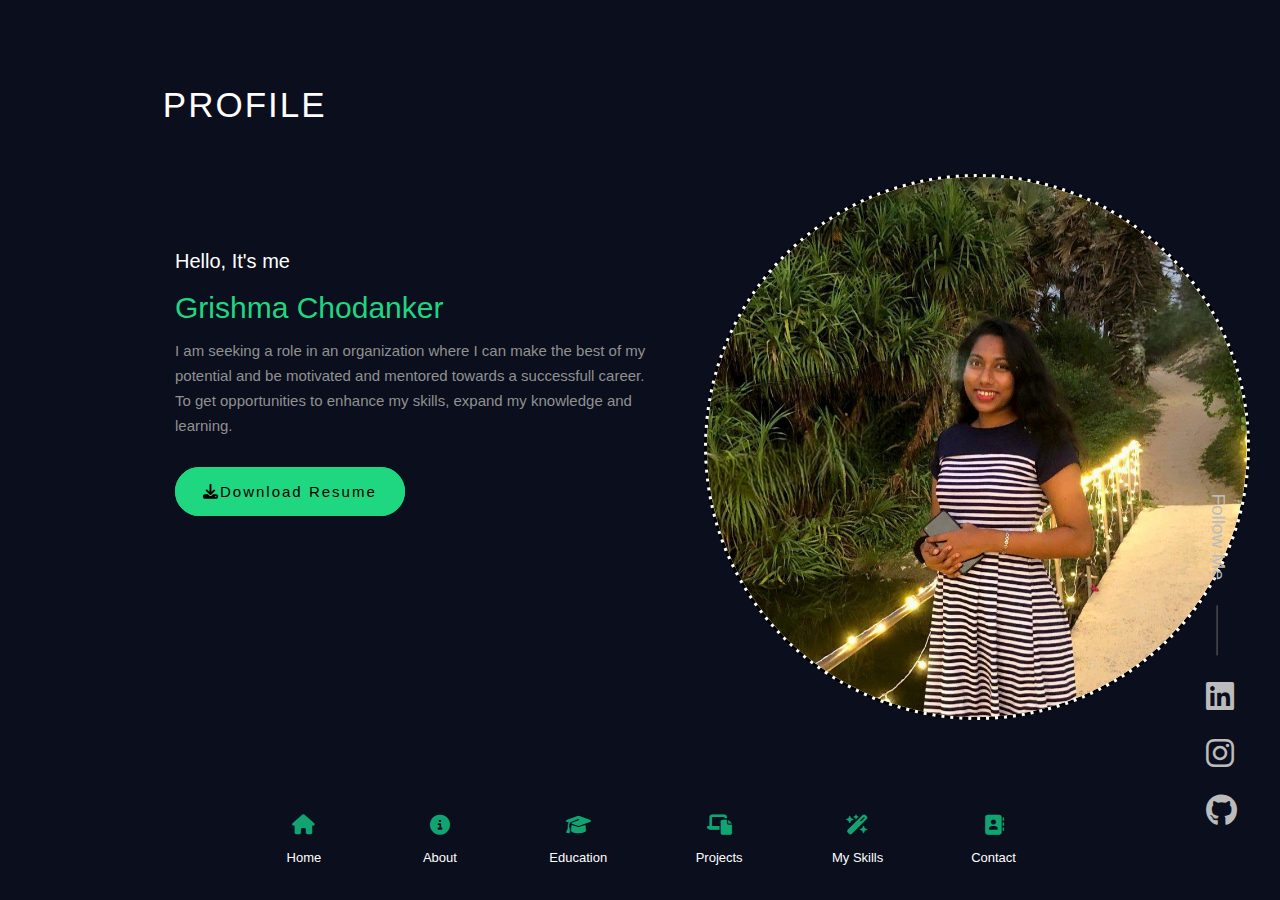
<file: index.html>
<!DOCTYPE html>
<html lang="en">
    <head>
        <meta charset="UTF-8">
        <meta name="viewport" content="width=device-width, initial-scale=1">
        <title>Web Profile Portfolio</title>
        <link rel="stylesheet" href="https://cdnjs.cloudflare.com/ajax/libs/font-awesome/6.3.0/css/all.min.css">
        <link rel="stylesheet" type="text/css" href="style.css">
    </head>

<body>
    <div class="container bg-img">
        <div class="header">
            <div class="logo">
                <a href="#">PROFILE</a>
            </div>
            <!-- <div class="menubar">
                <ul class="menu">
                        <li><a class="active" href="#">About</a></li>
                        <li><a href="#">Resume</a></li>
                        <li><a href="#">Portfolio</a></li>
                        <li><a href="#">Blog</a></li>
                        <li><a href="#">Contact</a></li>
                </ul>
            </div>-->
        </div>
        <div class="banner">
            <div class="app-text">
                <h3>Hello, It's me</h3>
                <h2>Grishma Chodanker</h2>
                <p>I am seeking a role in an organization where I can make the best of my potential and be motivated and mentored towards a successfull career.
                     <br>To get opportunities to enhance my skills, expand my knowledge and learning.</p>
                 <div class="cv-btn"> 
                    <!-- <a class="downloadBtn" href="./resume.pdf" download="Resume.pdf">Download Resume</a> -->
                    <a  href="resume_new.pdf" download="Resume.pdf"><i class="fa-solid fa-download"></i>Download Resume</a>
                </div>
            </div>
        </div>
        <div class="quick-links">
            <ul>
                <div class="icons">
                    <li><i class="fa-solid fa-house"></i>
                        <p><a href="index.html">Home</a></p></li>
                    <li><i class="fa-solid fa-circle-info"></i>
                        <p><a href="about.html">About</a></p></li>
                    <li><i class="fa-solid fa-graduation-cap"></i>
                        <p><a href="education.html">Education</a></p></li>
                    <li><i class="fa-solid fa-laptop-file"></i>
                        <p><a href="project.html">Projects</a></p></li>
                    <li><i class="fa-solid fa-wand-magic-sparkles"></i>
                        <p><a href="skills.html">My Skills</a></p></li>
                    
                    <li><i class="fa-solid fa-address-book"></i>
                        <p><a href="contact.html">Contact</a></p></li>
                </div> 
            </ul>
        </div>
       
        <div class="homeimgbox"> 
            <img src="photo/homepic.jpg" class="profilephoto">
            </div>

         <div class="social-box">
	<div class="follow-label">Follow Me</div>
	 <div class="social-icons">
		<a href="https://www.linkedin.com/in/grishma-c-66b068246" target="_blank"><i class="fa-brands fa-linkedin"></i></a>
		<a href="https://instagram.com/grishma_chodanker?igshid=ZDdkNTZiNTM" target="_blank"><i class="fa-brands fa-instagram"></i></a>
		<a href="https://github.com/GrishmaChodanker" target="_blank"><i class="fa-brands fa-github"></i></a>
	</div>
</div>
    </div>
</body>
</html>
</file>
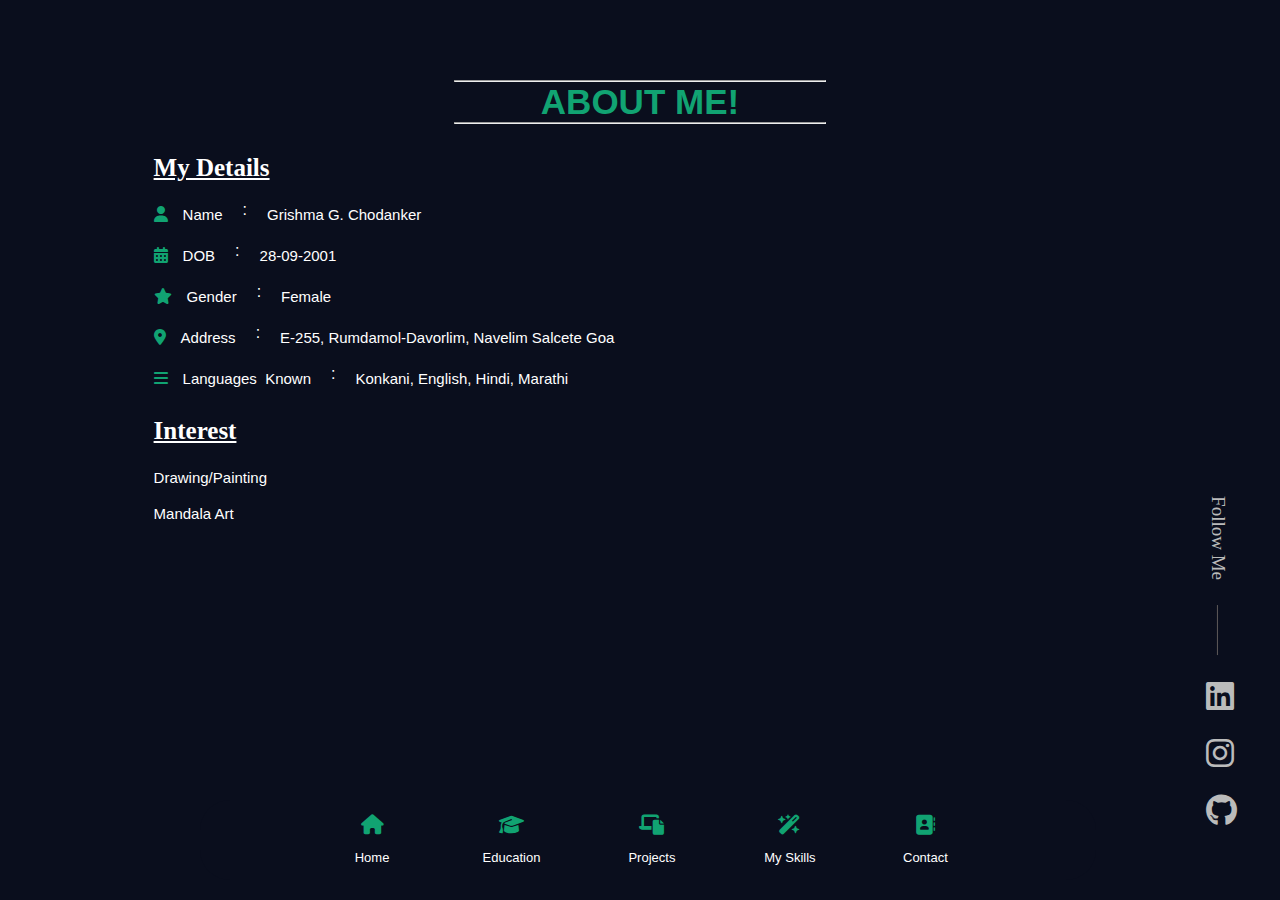
<file: about.html>
<!DOCTYPE html>

<html lang="en">


    <head>

        <meta charset="UTF-8">

        <meta http-equiv="X-UA-Compatible" content="IE=edge">

        <meta name="viewport" content="width=device-width, initial-scale=1.0">

        <title>About Me page</title>

        <link rel="stylesheet" href="https://cdnjs.cloudflare.com/ajax/libs/font-awesome/6.3.0/css/all.min.css" />

        <style>

            @import url('https://fonts.googleapis.com/css2?family=Poppins:wght@400;500;600&display=swap');

            *{
                padding: 0;
                margin: 0;
                box-sizing: border-box;
            }
            body{
                background-color: #0a0e1d;
            }

            #about-section {

                width: 100%;
                height: auto;
                display: flex;
                justify-content: space-between;
                align-items: center;
                padding: 80px 12%;

            }

            .about-right {
                align-content: center;
                width: 100%;
            }

            .about-right ul li {

                display:flex;
                align-items: center;

            }        
            .about-right h1 {

                color: #11a372;
                font-size: 35px;
                text-align: center;
                margin-left:300px;
                margin-right:300px;
                margin-bottom: 30px;
                font-family: sans-serif;
                
            }

            .about-right p {

                color: #fff;
                margin-top: 10px;
                line-height: 26px;
                 font-family: Arial, Helvetica, sans-serif;
                font-size: 15px;

            }
            .about-right .address {

                margin: 25px 0;
               margin-top: 10px;
            }
            .about-right .address ul li {
                color:#fff;
                margin-bottom: 5px;
                font-family: Helvetica;
            }

            .address .address-logo {

                margin-right: 15px;
                margin-top: 10px;
                color: #11a372;

            }

            .address .saprater {
                margin: 0 20px;
                
            }

            .about-right .expertise ul {

                width: 80%;
               color: #fff;
                display: flex;
                align-items: center;
                justify-content:left;
            }
            .expertise h3 {
                font-size: 25px;
                margin-bottom: 10px;
                color: #fff;
                text-decoration: underline;
            }
            .expertise .expertise-logo {
                font-size: 19px;
                margin-right: 10px;
                color: #11a372;
            }

.quick-links{
    position: absolute;
    left: 0;
    bottom: 0;
    background: #0a0e1d;
    color: #fff;
    width: 70%;
    height:80px;
    margin-bottom: 20px;
    border-radius: 30px;
    margin-left: 200px;
}

.quick-links ul{
    
    text-align: center;
}

.quick-links ul li{
    margin: 0 40px;
    cursor: pointer;
    display: inline-block;
}

.quick-links ul li i{
    font-size: 20px;
    color: #11a372;
    margin: 15px ;
}


.quick-links ul li p{
   font-family: sans-serif;
    font-size: 13px;
}

.icons{
text-decoration: none;
margin-bottom:70px;
}
a{
    text-decoration: none;
    color:white;
}

.social-box{
	position: absolute;
	right: 50px;
	bottom: 50px;
	width: 24px;
}

.social-icons a{
	display: block;
	margin-bottom: 20px;
	text-align: center;
	color: #bbb;
	transition: all 0.5s;
    font-size:xx-large;
}

.social-icons a:hover{
	color: #11a372;
}

.follow-label{
	position: absolute;
	bottom: 100%;
	right: 0;
	color: #bbb;
	font-size: 19px;
	line-height:  24px;
	height: 24px;
	white-space: nowrap;
	transform-origin: 100% 0;
	text-align: right;
	padding-right: 75px;
	transform:rotate(90deg);

}

.follow-label:after{
        content: '';
	position: absolute;
	top: 50%;
	right: 0;
	width: 50px;
	height: 1px;
	background: #5e5a5a;
}

        </style>

    </head>
    <body>
        <section id="about-section">
            <div class="about-right">              
              <h1><HR>ABOUT ME!<HR></h1>              
                <div class="expertise">
                    <h3>My Details</h3>
                </div>
                <div class="address">
                    <ul>
                        <li>
                            <span class="address-logo">
                               <i class="fa-solid fa-user"></i>
                            </span>
                            <p>Name</p>
                            <span class="saprater">:</span>
                            <br><p>Grishma G. Chodanker</p>
                        </li>                       
                        <li>
                            <span class="address-logo">
                                <i class="fa-solid fa-calendar-days"></i>
                            </span>
                            <p>DOB</p>
                            <span class="saprater">:</span>
                            <p>28-09-2001</p>
                        </li>
                        <li>
                            <span class="address-logo">
                                <i class="fa-solid fa-star"></i>
                            </span>
                            <p>Gender</p>
                            <span class="saprater">:</span>
                            <p>Female</p>
                        </li>
                        <li>
                            <span class="address-logo">
                                <i class="fa-solid fa-location-dot"></i>
                            </span>
                            <p>Address</p>
                            <span class="saprater">:</span>
                            <p>E-255, Rumdamol-Davorlim, Navelim Salcete Goa</p>
                        </li>
                        <li>
                            <span class="address-logo">
                                <i class="fa-solid fa-bars"></i>
                            </span>
                            <p>Languages&nbsp;&nbsp;Known</p>
                            <span class="saprater">:</span>
                            <p>Konkani, English, Hindi, Marathi</p>
                        </li>
                    </ul>
                </div>
                <div class="expertise">
                    <h3>Interest</h3>
                    <ul>
                        <li>
                            <p>Drawing/Painting</p>
                        </li>
                    </ul>
                    <ul>
                        <li>
                            <p>Mandala Art</p>
                        </li>
                    </ul>
                </div>
            </div>
            <div class="quick-links">
                <ul>
                    <div class="icons">
                        <li><i class="fa-solid fa-house"></i>
                            <p><a href="index.html">Home</a></p></li>
                        
                        <li><i class="fa-solid fa-graduation-cap"></i>
                            <p><a href="education.html">Education</a></p></li>
                        <li><i class="fa-solid fa-laptop-file"></i>
                            <p><a href="project.html">Projects</a></p></li>
                        <li><i class="fa-solid fa-wand-magic-sparkles"></i>
                            <p><a href="skills.html">My Skills</a></p></li>
                        <li><i class="fa-solid fa-address-book"></i>
                            <p><a href="contact.html">Contact</a></p></li>
                    </div> 
                </ul>
            </div>

            <div class="social-box">
                <div class="follow-label">Follow Me</div>
                 <div class="social-icons">
                    <a href="https://www.linkedin.com/in/grishma-c-66b068246" target="_blank"><i class="fa-brands fa-linkedin"></i></a>
                    <a href="https://instagram.com/grishma_chodanker?igshid=ZDdkNTZiNTM" target="_blank"><i class="fa-brands fa-instagram"></i></a>
                    <a href="https://github.com/GrishmaChodanker" target="_blank"><i class="fa-brands fa-github"></i></a>
                </div>
            </div>

        </section>

    </body>


</html>
</file>
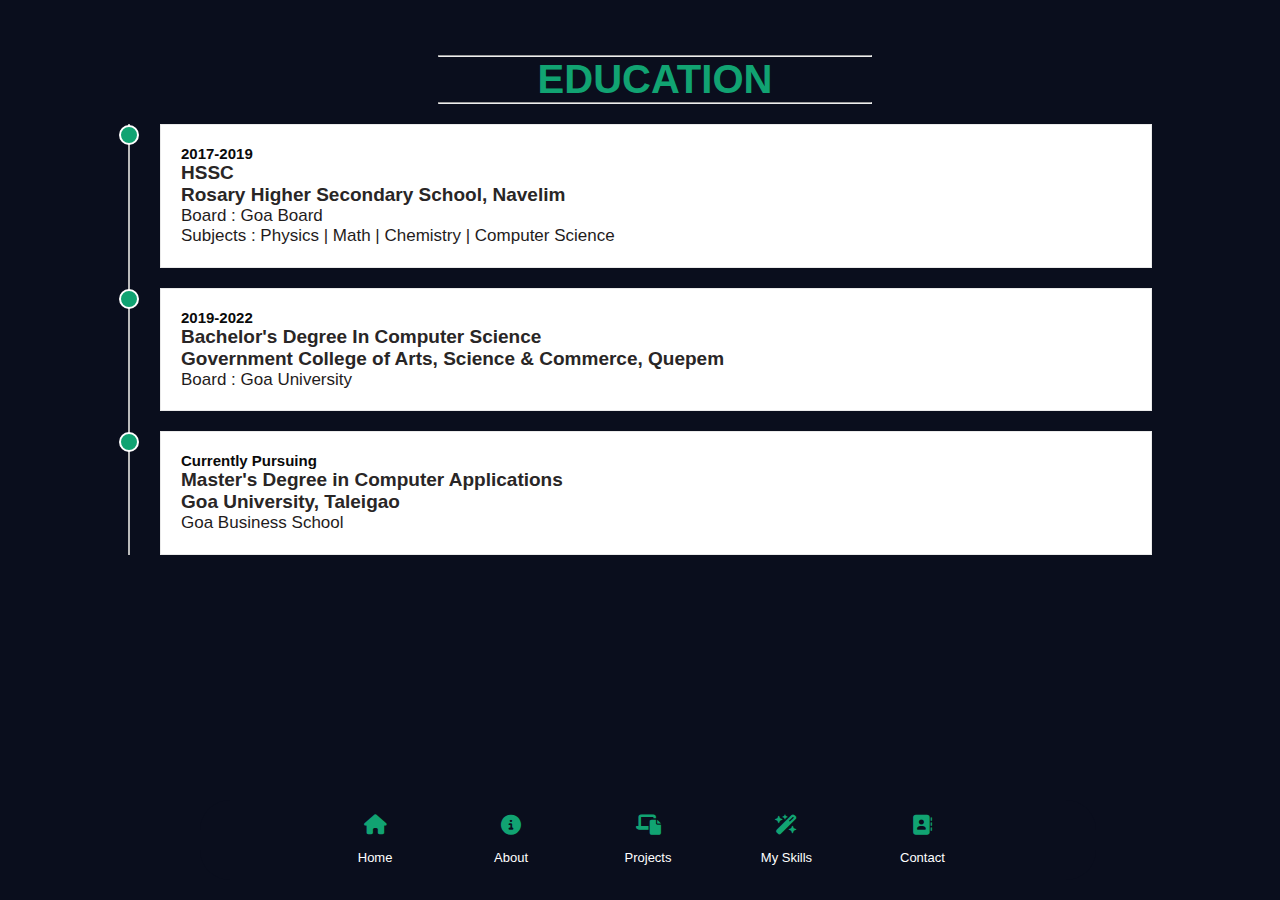
<file: education.html>
<!DOCTYPE html>
<html lang="en">
<head>
    <meta charset="UTF-8">
    <meta http-equiv="X-UA-Compatible" content="IE=edge">
    <meta name="viewport" content="width=device-width, initial-scale=1.0">
    <title>Education Information</title>
    <link rel="stylesheet" href="https://cdnjs.cloudflare.com/ajax/libs/font-awesome/6.3.0/css/all.min.css">
    <link rel="stylesheet" type="text/css" href="style.css">

    <style>
    *{
        margin: 0;
        padding: 0;
        box-sizing: border-box;
    }
    body{
    width: 100%;
    min-height: 100vh;
    background-color: #fafafa;
    display: flex;
    justify-content: center;
    align-items: center;
   }

   .container{
    width: 100%;
    padding: 35px 10%;
   }

   .quick-links{
    position: absolute;
    left: 0;
    bottom: 0;
    background: #0a0e1d;
    /* border: 2px solid white; */
    color: #fff;
    width: 70%;
    height:80px;
    
    margin-bottom: 20px;
    border-radius: 30px;
    /* align-items: center; */
    margin-left: 200px;
}

.quick-links ul{
    /* margin: 50px auto; */
    /* margin-bottom:500px; */
    text-align: center;
}

.quick-links ul li{
    margin: 0 40px;
    cursor: pointer;
    display: inline-block;
}

.quick-links ul li i{
    font-size: 20px;
    color: #11a372;
    margin: 15px ;
}


.quick-links ul li p{
   
    font-size: 13px;
}

.icons{
text-decoration: none;
margin-bottom:70px;
}

.col header.title{
    font-family: helvetica;
    color: #11a372;
    text-align-last: center;
    font-weight: bolder;
    padding:10px;
    margin-bottom: 10px; 
    /*margin-top: 10px; */
    /* text-decoration: underline; */
} 

.col header.title hr{ 
  
  color: #11a372;
  font-size: 40px;
  text-align: center; 
  margin-left:300px;
  margin-right: 300px; 
  
 } 
 .col header.title h2{
  
    color: #11a372;
    font-size: 40px;
    text-align: center;
    margin-left:300px;
     margin-right: 300px; 
    
}

.container{
    width: 100%;
    padding: 35px 10%;
}

.container{
    padding-right: calc(10% - 30px);
}
.col .contents{
    padding: 0px 30px;
    border-left: 2px solid #bababa;
}

.col .contents .box{
    position: relative;
    padding: 20px;
    border: 1px solid #eaeaea;
    background-color: #ffffff;
    cursor: pointer;
    transition: all 0.4s;
    margin-bottom: 20px;


}

.col .contents .box:hover{
    box-shadow: 0px 3px 12px 0px #ccc;
    border: 1px solid transparent;
    color: #bababa;
    background-color: #11a372;
}

.col .contents .box::before{
    content:'';
    position: absolute;
    width: 16px;
    height:16px;
    border-radius: 50%;
    right: calc(100% + 22px);
    top: 0;
    background-color: #11a372;
    border: 2px solid white;

}

.box h4{
    
    color: #0a0a0a;
    font-size: 15px;
}

.box h3{
    font-size: 19px;
    
    font-family: helvetica;
    color: #292626;

}


.box p{
    line-height: 1.2;
    color: #1f1c1c;
    font-size: 17px;
}


.row{
  margin-top: 10px;
}
    </style>
</head>
<body>
    <div class="container bg-img">
        <div class="quick-links">
            <ul>
                <div class="icons">
                    <li><i class="fa-solid fa-house"></i>
                        <p><a href="index.html">Home</a></p></li>
                    <li><i class="fa-solid fa-circle-info"></i>
                        <p><a href="about.html">About</a></p></li>
                    
                    <li><i class="fa-solid fa-laptop-file"></i>
                        <p><a href="project.html">Projects</a></p></li>
                    <li><i class="fa-solid fa-wand-magic-sparkles"></i>
                        <p><a href="skills.html">My Skills</a></p></li>
                    
                    <li><i class="fa-solid fa-address-book"></i>
                        <p><a href="contact.html">Contact</a></p></li>
                </div> 
            </ul>
        </div>
        <div>
            <main class="row">
                <section class="col">
                    <header class="title">
                        <hr><h2>EDUCATION</h2><hr>
                    </header>

                    <div class="contents">
                        <div class="box">
                            <h4>2017-2019</h4>
                            <h3>HSSC<br>Rosary Higher Secondary School, Navelim</h3>
                            <p>Board : Goa Board<br></p>
                        <p>Subjects : Physics | Math | Chemistry | Computer Science</p>
                                <!-- <br><li><p>Maths</p></li>
                                <br><li>Chemistry</li>
                                <br><li>Computer Science</li></ul></p> -->
                        </div>

                        <div class="box">
                            <h4>2019-2022</h4>
                            <h3>Bachelor's Degree In Computer Science<br>Government College of Arts, Science & Commerce, Quepem</h3>
                            <p>Board : Goa University<br></p><!--Subjects :</p><ul><li>Physics</li>
                               <br> <li>Maths</li>
                                <br><li>Computer Science (Major in TY)</li></ul>-->
                        </div>

                        <div class="box">
                            <h4>Currently Pursuing</h4>
                            <h3>Master's Degree in Computer Applications<br>Goa University, Taleigao</h3>
                            <p>Goa Business School</p>
                        </div>

                    </div>
                </section>
            </main>
        </div>
    </div>
</body>
</html>
</file>
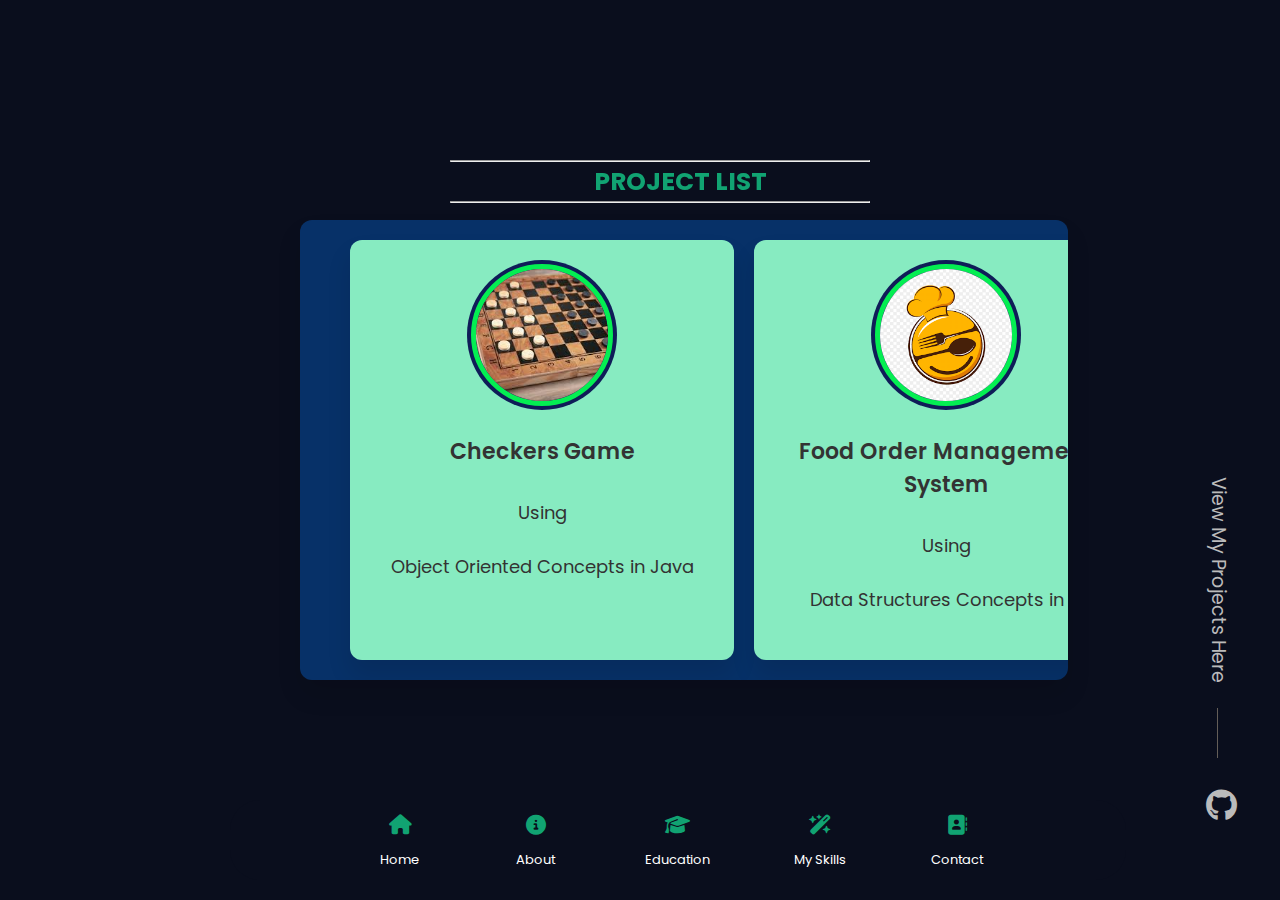
<file: project.html>
<!DOCTYPE html>
<!-- Coding by CodingLab || www.codinglabweb.com -->
<html lang="en">
  <head>
    <meta charset="UTF-8" />
    <meta http-equiv="X-UA-Compatible" content="IE=edge" />
    <meta name="viewport" content="width=device-width, initial-scale=1.0" />
    <!--<title>Card Slider in HTML & CSS</title>-->
    <link rel="stylesheet" href="style.css" />
    <link rel="stylesheet" href="https://use.fontawesome.com/releases/v5.15.4/css/all.css">
    <link rel="stylesheet" href="https://cdnjs.cloudflare.com/ajax/libs/font-awesome/6.3.0/css/all.min.css">
    
    
    <style>
        /* Import Google font - Poppins */
@import url("https://fonts.googleapis.com/css2?family=Poppins:wght@200;300;400;500;600;700&display=swap");
* {
  margin: 0;
  padding: 0;
  box-sizing: border-box;
  font-family: "Poppins", sans-serif;
}
body {
  min-height: 100vh;
  display: flex;
  align-items: center;
  justify-content: center;
  background: #0a0e1d;
  width: 100%;
}
::-webkit-scrollbar {
  height: 30px;
  
}
::-webkit-scrollbar-track {
  background: #f1f1f1;
  border-radius: 30px;
}
::-webkit-scrollbar-thumb {
  background: #46e0a5;
  border-radius: 30px;
}
::-webkit-scrollbar-thumb:hover {
  background: #6be233;
}
.container {
  display:flex;

  margin-bottom: 80px; 
  margin-left: 300px;
  margin-right: 300px;
  
  gap: 20px;
  width: 60%;
  height: 50%;
  background: #073168;
  border-radius: 12px;
  padding: 20px 15% ;
  scroll-snap-type: x mandatory;
  overflow-x: scroll;
  scroll-padding: 50px;
  box-shadow: 0 15px 25px rgba(0, 0, 0, 0.1);
  
}
.container .card {
  display: flex;
  flex: 0 0 100%;
  flex-direction: column;
  align-items: center;
  padding: 20px;


  border-radius: 12px;
  background: #87ebc1;
  scroll-snap-align: start;
  box-shadow: 0 15px 25px rgba(0, 0, 0, 0.1);
}
.card .image {
  height: 150px;
  width: 150px;
  padding: 4px;
  background: #0f1c58;
  border-radius: 50%;
}
.image img {
  height: 100%;
  width: 100%;
  object-fit:cover;
  border-radius: 50%;
  border: 5px solid #04ee52;
}
.card h2 {
  margin-top: 25px;
  color: #333;
  font-size: 22px;
  text-align: center;
  font-weight: 600;
}
.card p {
  margin-top: 4px;
  font-size: 18px;
  font-weight: 400;
  color: #333;
  text-align: center;
}



.quick-links{
  position: absolute;
    left: 0;
    bottom: 0;
    background: #0a0e1d;
    /* border: 2px solid white; */
    color: #fff;
    width: 70%;
    height:80px;
    
    margin-bottom: 20px;
    border-radius: 30px;
    /* align-items: center; */
    margin-left: 230px;
}

.quick-links ul{
    /* margin: 50px auto; */
    /* margin-bottom:500px; */
    text-align: center;
}

.quick-links ul li{
    margin: 0 40px;
    cursor: pointer;
    display: inline-block;
}

.quick-links ul li i{
    font-size: 20px;
    color: #11a372;
    margin: 15px ;
}


.quick-links ul li p{
   
    font-size: 13px;
}

.icons{
text-decoration: none;
margin-bottom:70px;
}

.title{
  
  height: 50px;
  
  align-items: center;
  position:relative;
  text-align: center;
  
  border: #c0c0c0;
  border-radius: 12px;
  width: auto;
}

.col header.title{
                font-size: 30px;
                margin-right: 300px;
                margin-left:340px;
                margin-bottom: 30px;
    font-family: helvetica;
    color: #11a372;
    text-align-last: center;
    font-weight: bolder;
    padding:10px;
}

.col header.title hr{
 margin-top: 10px;
  margin-left:100px;
  margin-right: 100px;
  margin-bottom: 1px;
}

.col header.title h2{
  
  color: #11a372;
  font-size: 25px;
  text-align: center;
  margin-left:40px;
  margin-bottom: -10px;
}

.social-box{
	position: absolute;
	right: 50px;
	bottom: 50px;
	width: 24px;
}

.social-icons a{
	display: block;
	margin-bottom: 20px;
	text-align: center;
	color: #bbb;
	transition: all 0.5s;
  font-size:xx-large;
}

.social-icons a:hover{
	color: #5aee6d;
}

.follow-label{
	position: absolute;
	bottom: 100%;
	right: 0;
	color: #bbb;
	font-size: 19px;
	line-height:  24px;
	height: 24px;
	white-space: nowrap;
	transform-origin: 100% 0;
	text-align: right;
	padding-right: 75px;
	transform:rotate(90deg);

}

.follow-label:after{
        content: '';
	position: absolute;
	top: 50%;
	right: 0;
	width: 50px;
	height: 1px;
	background: #645e58;
}
    </style>
  </head>
  <body>
     <main class="row">
      <section class="col">
          <header class="title">
              <hr><h2>PROJECT LIST</h2><hr>
          </header>
                <section class="container">
                 
                     <div class="card">
                             <div class="image">
                                  <img src="logo/checkers.jpeg" alt="" />
                             </div>
                            <h2>Checkers Game</h2>
                             <p><br>Using<br><br>Object Oriented Concepts in Java</p>
                     </div>
                        <div class="card">
                             <div class="image">
                                  <img src="logo/food.png" alt="Game" />
                                </div>
                                <h2>Food Order Management System</h2>
                                <p><br>Using<br><br>Data Structures Concepts in C</p>
                              </div>
      <div class="card">
        <div class="image">
          <img src="logo/car.png" alt="" />
        </div>
        <h2>Number Plate Recognition and Logging System</h2>
        <p><br>Using<br><br>Machine Learning<br>Database Management Sytem</p>
      </div>  
    </section>
</main>
</div>
<div class="quick-links">
  <ul>
      <div class="icons">
          <li><i class="fa-solid fa-house"></i>
              <p><a href="index.html">Home</a></p></li>
          <li><i class="fa-solid fa-circle-info"></i>
              <p><a href="about.html">About</a></p></li>
          <li><i class="fa-solid fa-graduation-cap"></i>
              <p><a href="education.html">Education</a></p></li>
          
          <li><i class="fa-solid fa-wand-magic-sparkles"></i>
              <p><a href="skills.html">My Skills</a></p></li>
          
          <li><i class="fa-solid fa-address-book"></i>
              <p><a href="contact.html">Contact</a></p></li>
      </div> 
  </ul>
</div>
<div class="social-box">
  <div class="follow-label">View My Projects Here</div>
   <div class="social-icons">
    
      <a href="https://github.com/GrishmaChodanker?tab=projects" target="_blank"><i class="fa-brands fa-github"></i></a>
  </div>
</div>
  </body>
</html>
</file>
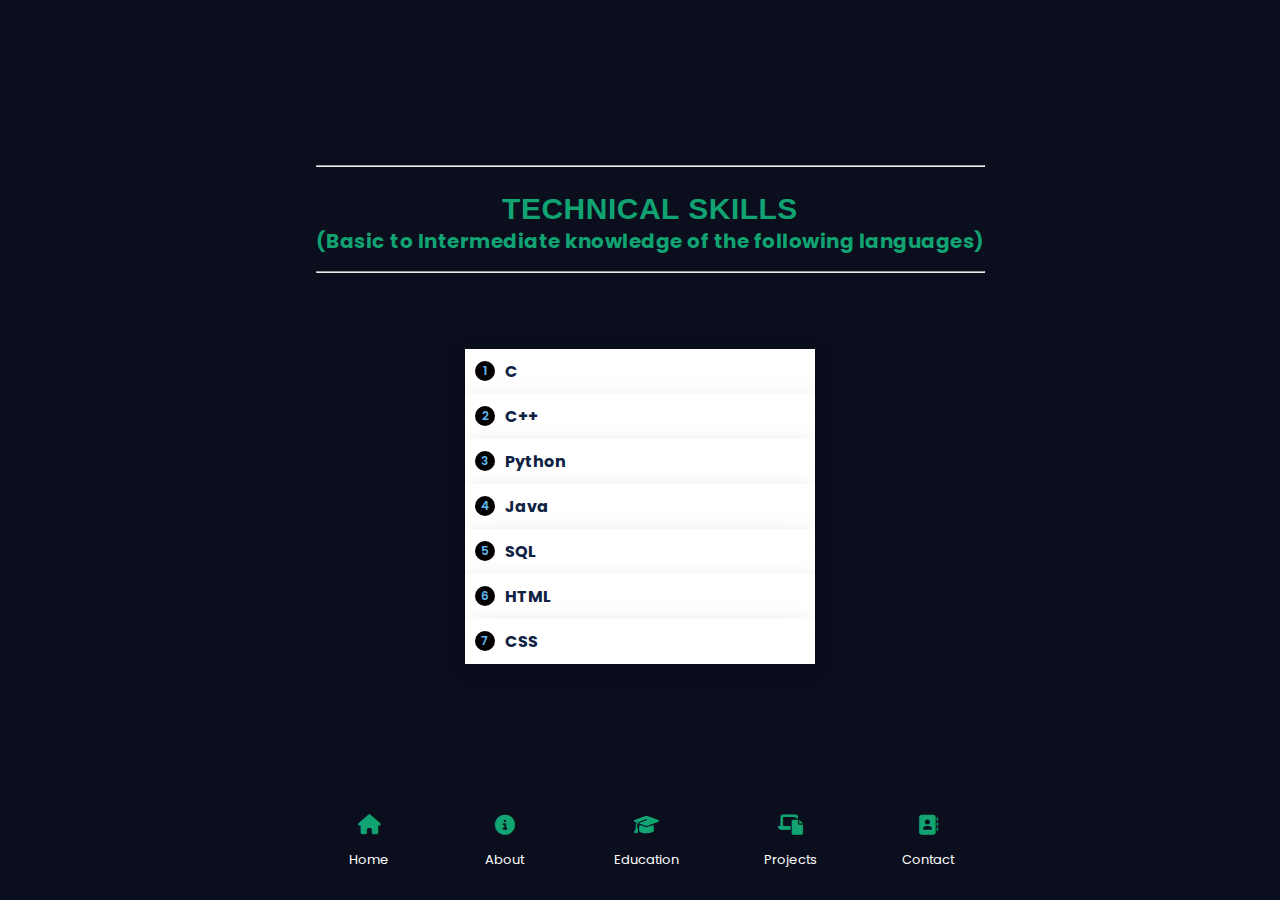
<file: skills.html>
<!DOCTYPE html>
<!-- Coding by CodingLab || www.codinglabweb.com -->
<html lang="en">
  <head>
    <meta charset="UTF-8" />
    <meta http-equiv="X-UA-Compatible" content="IE=edge" />
    <meta name="viewport" content="width=device-width, initial-scale=1.0" />
    <!--<title>Card Slider in HTML & CSS</title>-->
    <link rel="stylesheet" href="style.css" />
    <link rel="stylesheet" href="https://use.fontawesome.com/releases/v5.15.4/css/all.css">
    <link rel="stylesheet" href="https://cdnjs.cloudflare.com/ajax/libs/font-awesome/6.3.0/css/all.min.css">
    
    
    <style>
   @import url("https://fonts.googleapis.com/css2?family=Poppins:wght@200;300;400;500;600;700&display=swap");
     *{
        margin: 0;
  padding: 0;
  box-sizing: border-box;
        font-family:'Poppins', sans-serif;
     }

     body{
        display:flex;
        justify-content: center;
        align-items: center;
        min-height: 100vh;
        background: #0a0e1d;
     }

      .box{
        width:350px;
        font-weight: 700;
        border-bottom-left-radius: 10px;
        border-top-right-radius: 10px;
        /* border-bottom: 20px solid #03a9f4; */
        margin-top: 20px;
     }
     
     .box h2{
        color: #fff;
        background: #03a9f4;
        padding: 10px 20px;
        font-size: 15px;
        font-weight: 700;
        border-bottom-left-radius: 10px;

     }

     .box ul{
        position: relative;
        background: #fff;
     }

     .box ul li{
        list-style: none;
        padding: 10px;
        width: 100%;
        background: #fff;
        box-shadow: 0 5px 25px rgba(0,0,0,.1);
        transition: transform all;
     }

     .box ul:hover li{
        opacity: 0.2;
     }

     .box ul li:hover{
        transform: scale(1.1);
        z-index: 100;
        background: #25bcff;
        box-shadow: 0 5px 25px rgba(0,0,0,.2);
        color:#fff;
        opacity: 1;
     }

     .box ul li span{
        width:20px;
        height: 20px;
        text-align: center;
        line-height: 20px;
        background: #050000;
        color:#5ebaf0;
        display: inline-block;
        border-radius: 50%;
        margin-right: 10px;
        font-size: 12px;
        font-weight: 600;
        transform: translateY(-2px);
     }

     .box ul li:hover span{
        background: #fff;
        color:#67fd80;
     }

     
.quick-links{
    position: absolute;
    left: 0;
    bottom: 0;
    background: #0a0e1d;
    color: #fff;
    width: 70%;
    height:80px;
    margin-bottom: 20px;
    border-radius: 30px;
    margin-left: 200px;
}
.quick-links ul{

    text-align: center;
}

.quick-links ul li{
    margin: 0 40px;
    cursor: pointer;
    display: inline-block;
}

.quick-links ul li i{
    font-size: 20px;
    color: #11a372;
    margin: 15px ;
}


.quick-links ul li p{
   
    font-size: 13px;
}

.icons{
text-decoration: none;
margin-bottom:70px;
}

hr{
    color:white;
    /* margin-top:5px; */
    margin-bottom: 25px;
}

.top-div p{
    color:#11a372;
    font-size: 20px;
    margin-bottom: 15px;
}

.wrapper{
    position: relative;
    font-family: sans-serif;
    min-height: 50vh;
    width: 100%;
    display: flex;
    justify-content: center;
    align-items: center;
    background: #0a0e1d;
    color: #0f2244;
    flex-wrap: wrap;
    margin-top: 10px;

}

.top-div{
position: relative;
width: 100%;
display: flex;
justify-content: center;
align-items: center;
flex-direction: column;
height: 40px;
margin-top:10px; 
}
  
.top-div  h1{
    position: relative;
    text-align: center;
    font-size: 30px;
    letter-spacing: 0.5px;
    margin-right: 80px;
    margin-left:100px;
    margin-bottom: 100px;
    margin-top: 10px;
    font-family: helvetica;
    color: #11a372;
}

    </style>
    </head>
    <body>
    
        <div class="wrapper">
            <div class="top-div">
             <h1><hr>TECHNICAL SKILLS<p>(Basic to Intermediate knowledge of the following languages)</p><hr></h1>
            </div>
        

        
       <div class="box">
        <!-- <h2>Basic knowledge of the following languages</h2> -->
        <ul>
            <li><span>1</span>C</li>
            <li><span>2</span>C++</li>
            <li><span>3</span>Python</li>
            <li><span>4</span>Java</li>
            <li><span>5</span>SQL</li>
            <li><span>6</span>HTML</li>
            <li><span>7</span>CSS</li>
        </ul>

       </div>
    </div>
       <div class="quick-links">
        <ul>
            <div class="icons">
                <li><i class="fa-solid fa-house"></i>
                    <p><a href="index.html">Home</a></p></li>
                <li><i class="fa-solid fa-circle-info"></i>
                    <p><a href="about.html">About</a></p></li>
                <li><i class="fa-solid fa-graduation-cap"></i>
                    <p><a href="education.html">Education</a></p></li>
                <li><i class="fa-solid fa-laptop-file"></i>
                    <p><a href="project.html">Projects</a></p></li>
                <li><i class="fa-solid fa-address-book"></i>
                    <p><a href="contact.html">Contact</a></p></li>
            </div> 
        </ul>
    </div>
    </body>
</html>
</file>
<file: style.css>
@import url('https://fonts.googleapis.com/css2?family=Inter:wght@200;300;400;500;600;700&display=swap');

*{
    margin:0;
    padding:0;
    font-family: 'Barlow', sans-serif;
    
}

.container{
    width:100%;
    height:100vh;
    background: #0a0e1d;
  
}

.homeimgbox img{
    height: 60%;
    position:absolute;
    left:55%;
    margin-bottom: 80px;
    bottom: 100px;
    background-color: #ffffff;
    display:block;
    border: 30px double springgreen hsl(152, 75%, 48%);  /*Gradient border for profile photo*/                
    border-radius:50%;
    cursor: pointer;
    border-style:dashed  ; 

}

 .homeimgbox img:hover{
    
    transform: scale(1.2);
} 


.header{
    width: 73%;
    height: 60px;
    display: flex;
    justify-content: space-between;
    align-items: center;
    margin:auto;
    /* margin-top: 10%; */
}

a{
    text-decoration: none;
    color:#fff;
}

ul li{
    list-style:none;
    display:inline-block;
}

/* .header .logo a{
    margin-top: 10px;
    
    font-size: 35px;
    font-weight: 500;
    letter-spacing: 2px;
} */

/* .header .logo a span{
   
    color:#f5f0ea;
    font-size: 45px;
 
   margin-left: 180px;
} */

.logo{
    margin-top:150px;
    margin-left:-10px;
    
    
    }
    .logo a{
        margin-bottom: 30%;
        text-decoration: none;
        margin-left:-12x;
        color:rgb(255, 255, 255);
        font-size: 35px;
        font-weight: 500;
        letter-spacing: 2px;
    }


.banner{
    width:80%;
    height:70%;
    position: absolute;
    top: 25%;
    left:150px;
    color:#fff;
}

.app-text{
    width:50%;
    float:left;
    margin: 25px ;
}

.app-text h3{
    font-size: 20px;
    font-weight: 400;
    margin: 0 0 20px;
}

.app-text h2{
    font-size: 30px;
    font-weight: 500;
    margin: 0 0 15px;
    line-height: 1;
    color:hsl(152, 75%, 48%);
}

.app-text p{
    width: 500px;
    font-size: 15px;
    line-height: 25px;
    color: #919191;
}

.cv-btn{
    margin-top: 45px;
}
.cv-btn a{
    background: hsl(152, 75%, 48%);
    font-size: 15px;
    color: #000000;
    letter-spacing: 2px;
    border: 2px solid hsl(152, 75%, 48%);
    padding: 14px 26px;
    border-radius: 55px;
    transition: all 0.5s;
	margin-top: 5rem;
}

.cv-btn a:hover{
    background: transparent;
    color: #fff;
    border: 2px solid #fff;
    color: var(--primary-color);
}


.quick-links{
    position: absolute;
    left: 0;
    bottom: 0;
    background: #0a0e1d;
    color: #fff;
    width: 70%;
    height:80px;
    margin-bottom: 20px;
    border-radius: 30px;
    margin-left: 200px;
}
.quick-links ul{

    text-align: center;
}

.quick-links ul li{
    margin: 0 40px;
    cursor: pointer;
    display: inline-block;
}

.quick-links ul li i{
    font-size: 20px;
    color: #11a372;
    margin: 15px ;
}


.quick-links ul li p{
   
    font-size: 13px;
}

.icons{
text-decoration: none;
margin-bottom:70px;
}

.social-box{
	position: absolute;
	right: 50px;
	bottom: 50px;
	width: 24px;
}

.social-icons a{
	display: block;
	margin-bottom: 20px;
	text-align: center;
	color: #bbb;
    font-size:xx-large;
	transition:  all 0.5s;
}

.social-icons a:hover{
	color: #11a372;

}

.follow-label{
	position: absolute;
	bottom: 100%;
	right: 0;
	color: #bbb;
	font-size: 19px;
	line-height:  24px;
	height: 24px;
	white-space: nowrap;
	transform-origin: 100% 0;
	text-align: right;
	padding-right: 75px;
	transform:rotate(90deg);

}

.follow-label:after{
        content: '';
	position: absolute;
	top: 50%;
	right: 0;
	width: 50px;
	height: 1px;
	background: #6e6962;
}
</file>
